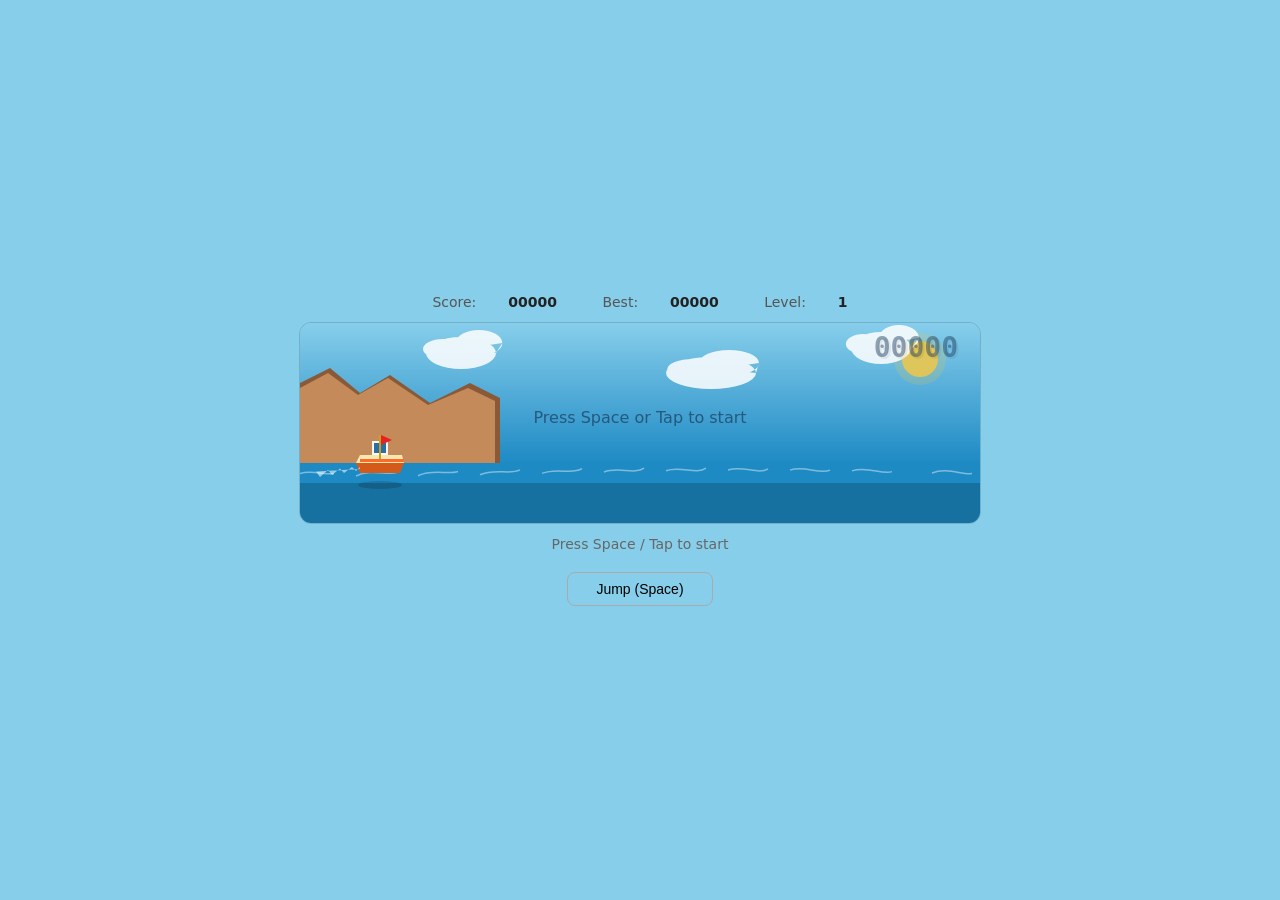
<file: Game.html>
<!DOCTYPE html>
<html lang="en">
<head>
  <meta charset="UTF-8" />
  <meta name="viewport" content="width=device-width, initial-scale=1.0" />
  <title>Lake Powell Boat Runner</title>
  <style>
    * { box-sizing: border-box; margin: 0; padding: 0; }
    body {
      background: #87ceeb;
      display: flex;
      flex-direction: column;
      align-items: center;
      justify-content: center;
      min-height: 100vh;
      font-family: system-ui, sans-serif;
    }
    @media (prefers-color-scheme: dark) {
      body { background: #1a2a3a; }
    }
    #game-wrap { display: flex; flex-direction: column; align-items: center; padding: 1.5rem 0; }
    #score-row { display: flex; gap: 2rem; margin-bottom: 0.75rem; font-size: 14px; color: #555; }
    #score-row span { font-weight: 600; color: #222; }
    @media (prefers-color-scheme: dark) {
      #score-row { color: #aaa; }
      #score-row span { color: #eee; }
    }
    #canvas { border-radius: 12px; border: 1px solid rgba(0,0,0,0.15); display: block; max-width: 100%; }
    #msg { margin-top: 0.75rem; font-size: 14px; color: #666; min-height: 20px; }
    #jump-btn {
      margin-top: 1rem; padding: 8px 28px;
      border: 1px solid #aaa; border-radius: 8px;
      background: transparent; font-size: 14px; cursor: pointer;
    }
    #jump-btn:hover { background: rgba(0,0,0,0.07); }
  </style>
</head>
<body>
<div id="game-wrap">
  <div id="score-row">Score: <span id="score-val">00000</span> &nbsp;&nbsp; Best: <span id="best-val">00000</span> &nbsp;&nbsp; Level: <span id="level-val">1</span></div>
  <canvas id="canvas" width="680" height="200"></canvas>
  <div id="msg">Press Space / Tap to start</div>
  <button id="jump-btn">Jump (Space)</button>
</div>

<script>
const canvas = document.getElementById('canvas');
const ctx = canvas.getContext('2d');
const scoreEl = document.getElementById('score-val');
const bestEl = document.getElementById('best-val');
const levelEl = document.getElementById('level-val');
const msgEl = document.getElementById('msg');

const W = canvas.width, H = canvas.height;
const GROUND_Y = H - 40;
const BOAT_X = 80;

let state = 'idle';
let score = 0, best = 0, frame = 0;
let boatY, velY, isJumping, obstacles, clouds, waves, speed, spawnTimer, spawnInterval;
let particles = [];

function isDark() {
  return window.matchMedia && window.matchMedia('(prefers-color-scheme: dark)').matches;
}

function palette() {
  return isDark() ? {
    sky: '#1a2a3a', water1: '#0d3b5e', water2: '#0a2a45',
    cliff: '#6b4f3a', cliffDark: '#4a3428', sand: '#c8a96e',
    boatBody: '#e8d5a0', boatHull: '#c8722a', boatAccent: '#e85c2a',
    wake: 'rgba(120,200,255,0.35)', rock: '#8a7060', rockDark: '#5a4838',
    buoy: '#e84040', buoyTop: '#fff',
    foam: 'rgba(180,230,255,0.4)', cloud: 'rgba(180,200,220,0.18)',
    sun: '#f5c842', text: '#e8f4ff', shadow: 'rgba(0,0,0,0.4)'
  } : {
    sky: '#87ceeb', water1: '#1e8ac4', water2: '#1670a0',
    cliff: '#c48a5a', cliffDark: '#8a5a38', sand: '#e8c87a',
    boatBody: '#f5e8b0', boatHull: '#d45a1a', boatAccent: '#ff6a2a',
    wake: 'rgba(255,255,255,0.55)', rock: '#a08070', rockDark: '#705040',
    buoy: '#ff3333', buoyTop: '#ffffff',
    foam: 'rgba(255,255,255,0.6)', cloud: 'rgba(255,255,255,0.85)',
    sun: '#f5c842', text: '#1a3a5a', shadow: 'rgba(0,0,0,0.15)'
  };
}

function initGame() {
  boatY = GROUND_Y - 28;
  velY = 0;
  isJumping = false;
  obstacles = [];
  clouds = [{x:200,y:30,w:70},{x:450,y:50,w:90},{x:620,y:25,w:60}];
  waves = Array.from({length:12},(_,i)=>({x:i*62,phase:i*0.5}));
  score = 0; frame = 0; speed = 5; spawnTimer = 0; spawnInterval = 90;
  particles = [];
}

function jump() {
  if (state === 'idle' || state === 'dead') { initGame(); state = 'running'; msgEl.textContent = ''; return; }
  if (state === 'running' && !isJumping) {
    velY = -13;
    isJumping = true;
    for(let i=0;i<6;i++) particles.push({x:BOAT_X,y:GROUND_Y,vx:-1.5+Math.random()*-2,vy:-2-Math.random()*2,life:1,col:'rgba(120,200,255,0.7)'});
  }
}

document.addEventListener('keydown', e => { if(e.code==='Space'){e.preventDefault();jump();} });
document.getElementById('jump-btn').addEventListener('click', jump);
canvas.addEventListener('click', jump);

function spawnObstacle() {
  const type = Math.random() < 0.45 ? 'rock' : (Math.random() < 0.5 ? 'buoy' : 'log');
  let h, w;
  if(type==='rock'){h=18+Math.floor(Math.random()*20);w=20+Math.floor(Math.random()*16);}
  else if(type==='buoy'){h=28;w=14;}
  else{h=14;w=38;}
  obstacles.push({type,x:W+20,y:GROUND_Y-h+4,w,h});
}

function drawSky(p) {
  let grad = ctx.createLinearGradient(0,0,0,GROUND_Y-20);
  grad.addColorStop(0, p.sky);
  grad.addColorStop(1, isDark()?'#0d2030':p.water1);
  ctx.fillStyle = grad;
  ctx.fillRect(0,0,W,GROUND_Y-20);
}

function drawSun(p) {
  ctx.save();
  ctx.beginPath();
  ctx.arc(W-60,36,18,0,Math.PI*2);
  ctx.fillStyle = p.sun;
  ctx.globalAlpha = 0.8;
  ctx.fill();
  ctx.globalAlpha = 0.18;
  ctx.arc(W-60,36,26,0,Math.PI*2);
  ctx.fill();
  ctx.restore();
}

function drawCliffs(p) {
  ctx.fillStyle = p.cliffDark;
  ctx.beginPath();
  ctx.moveTo(0,GROUND_Y-20);
  ctx.lineTo(0,60); ctx.lineTo(30,45); ctx.lineTo(60,70);
  ctx.lineTo(90,52); ctx.lineTo(130,80); ctx.lineTo(170,60);
  ctx.lineTo(200,75); ctx.lineTo(200,GROUND_Y-20);
  ctx.closePath(); ctx.fill();
  ctx.fillStyle = p.cliff;
  ctx.beginPath();
  ctx.moveTo(0,GROUND_Y-20);
  ctx.lineTo(0,65); ctx.lineTo(28,50); ctx.lineTo(58,72);
  ctx.lineTo(88,55); ctx.lineTo(128,82); ctx.lineTo(168,65);
  ctx.lineTo(195,78); ctx.lineTo(195,GROUND_Y-20);
  ctx.closePath(); ctx.fill();
}

function drawWater(p) {
  ctx.fillStyle = p.water1;
  ctx.fillRect(0, GROUND_Y-20, W, 20);
  ctx.fillStyle = p.water2;
  ctx.fillRect(0, GROUND_Y, W, H-GROUND_Y);
  waves.forEach(w => {
    w.x -= speed * 0.4;
    if(w.x < -60) w.x = W + 20;
    ctx.save();
    ctx.strokeStyle = p.foam;
    ctx.lineWidth = 1.5;
    ctx.globalAlpha = 0.7;
    ctx.beginPath();
    ctx.moveTo(w.x, GROUND_Y - 10 + Math.sin(frame*0.06+w.phase)*3);
    ctx.bezierCurveTo(w.x+15,GROUND_Y-16+Math.sin(frame*0.06+w.phase)*2,w.x+30,GROUND_Y-8,w.x+40,GROUND_Y-12+Math.sin(frame*0.06+w.phase+1)*3);
    ctx.stroke();
    ctx.restore();
  });
}

function drawClouds(p) {
  clouds.forEach(c => {
    c.x -= speed * 0.12;
    if(c.x < -100) c.x = W + 60;
    ctx.save();
    ctx.fillStyle = p.cloud;
    ctx.beginPath();
    ctx.ellipse(c.x, c.y, c.w/2, 16, 0, 0, Math.PI*2);
    ctx.ellipse(c.x+18, c.y-10, c.w/3, 13, 0, 0, Math.PI*2);
    ctx.ellipse(c.x-18, c.y-4, c.w/3.5, 10, 0, 0, Math.PI*2);
    ctx.fill();
    ctx.restore();
  });
}

function drawBoat(p) {
  const bx = BOAT_X, by = boatY;
  ctx.save();
  ctx.fillStyle = p.shadow;
  ctx.beginPath();
  ctx.ellipse(bx, GROUND_Y+2, 22, 4, 0, 0, Math.PI*2);
  ctx.fill();
  const wobble = isJumping ? 0 : Math.sin(frame*0.18)*1.2;
  ctx.translate(bx, by+wobble);

  ctx.fillStyle = p.boatHull;
  ctx.beginPath();
  ctx.moveTo(-24,8); ctx.lineTo(24,8);
  ctx.lineTo(20,18); ctx.lineTo(-20,18);
  ctx.closePath(); ctx.fill();

  ctx.fillStyle = p.boatBody;
  ctx.beginPath();
  ctx.moveTo(-20,0); ctx.lineTo(22,0);
  ctx.lineTo(24,8); ctx.lineTo(-24,8);
  ctx.closePath(); ctx.fill();

  ctx.fillStyle = p.boatAccent;
  ctx.fillRect(-20, 4, 44, 3);

  ctx.fillStyle = '#fff';
  ctx.globalAlpha = 0.92;
  ctx.fillRect(-8, -14, 16, 14);
  ctx.globalAlpha = 1;
  ctx.fillStyle = '#2a6ea6';
  ctx.fillRect(-6, -12, 12, 10);

  ctx.fillStyle = '#c8a020';
  ctx.fillRect(-1, -20, 2, 24);

  ctx.fillStyle = '#e82020';
  ctx.beginPath();
  ctx.moveTo(1, -20); ctx.lineTo(12, -15); ctx.lineTo(1,-10);
  ctx.closePath(); ctx.fill();

  ctx.fillStyle = p.wake;
  ctx.beginPath();
  ctx.moveTo(-20, 12);
  for(let i=0;i<4;i++) {
    ctx.lineTo(-24-i*12, 16+i*2);
    ctx.lineTo(-28-i*12, 12+i*1.5);
  }
  ctx.lineTo(-20, 14);
  ctx.closePath(); ctx.fill();

  ctx.restore();
}

function drawObstacle(o, p) {
  ctx.save();
  if(o.type==='rock') {
    ctx.fillStyle = p.rockDark;
    ctx.beginPath();
    ctx.ellipse(o.x+o.w/2+2, o.y+o.h-2, o.w/2, o.h/2.5, 0.1, 0, Math.PI*2);
    ctx.fill();
    ctx.fillStyle = p.rock;
    ctx.beginPath();
    ctx.moveTo(o.x+4, o.y+o.h);
    ctx.lineTo(o.x, o.y+o.h*0.7);
    ctx.lineTo(o.x+o.w*0.3, o.y);
    ctx.lineTo(o.x+o.w*0.7, o.y+o.h*0.15);
    ctx.lineTo(o.x+o.w, o.y+o.h*0.5);
    ctx.lineTo(o.x+o.w-2, o.y+o.h);
    ctx.closePath(); ctx.fill();
    ctx.fillStyle = isDark()?'rgba(255,255,255,0.06)':'rgba(255,255,255,0.22)';
    ctx.beginPath();
    ctx.moveTo(o.x+o.w*0.3, o.y+2);
    ctx.lineTo(o.x+o.w*0.5, o.y+o.h*0.35);
    ctx.lineTo(o.x+o.w*0.2, o.y+o.h*0.4);
    ctx.closePath(); ctx.fill();
  } else if(o.type==='buoy') {
    ctx.fillStyle = isDark()?'rgba(0,0,0,0.3)':'rgba(0,0,0,0.1)';
    ctx.beginPath();
    ctx.ellipse(o.x+o.w/2+2, o.y+o.h+1, 6, 3, 0, 0, Math.PI*2);
    ctx.fill();
    ctx.strokeStyle = '#888';
    ctx.lineWidth = 1.5;
    ctx.beginPath();
    ctx.moveTo(o.x+o.w/2, o.y+o.h-2);
    ctx.lineTo(o.x+o.w/2, GROUND_Y+2);
    ctx.stroke();
    ctx.fillStyle = p.buoy;
    ctx.beginPath();
    ctx.arc(o.x+o.w/2, o.y+o.h/2, o.w/2, 0, Math.PI*2);
    ctx.fill();
    ctx.fillStyle = p.buoyTop;
    ctx.fillRect(o.x+3, o.y, o.w-6, 8);
    ctx.fillStyle = p.buoy;
    ctx.beginPath();
    ctx.arc(o.x+o.w/2, o.y+4, o.w/2-4, 0, Math.PI*2);
    ctx.fill();
  } else {
    ctx.fillStyle = '#7a5a30';
    ctx.beginPath();
    ctx.roundRect(o.x, o.y+2, o.w, o.h-2, 5);
    ctx.fill();
    ctx.fillStyle = '#5a4020';
    for(let i=0;i<3;i++) { ctx.fillRect(o.x+6+i*10, o.y+2, 3, o.h-2); }
    ctx.fillStyle = '#9a7a50';
    ctx.fillRect(o.x, o.y+2, o.w, 3);
  }
  ctx.restore();
}

function drawParticles() {
  particles.forEach(pt => {
    ctx.save();
    ctx.globalAlpha = pt.life * 0.8;
    ctx.fillStyle = pt.col;
    ctx.beginPath();
    ctx.arc(pt.x, pt.y, 4*pt.life, 0, Math.PI*2);
    ctx.fill();
    ctx.restore();
    pt.x += pt.vx; pt.y += pt.vy; pt.vy += 0.2; pt.life -= 0.05;
  });
  particles = particles.filter(pt => pt.life > 0);
}

function drawDeadScreen(p) {
  ctx.save();
  ctx.fillStyle = isDark()?'rgba(0,0,0,0.55)':'rgba(0,0,0,0.28)';
  ctx.fillRect(0,0,W,H);
  ctx.fillStyle = p.text;
  ctx.font = '600 22px system-ui, sans-serif';
  ctx.textAlign = 'center';
  ctx.fillText('Game Over!', W/2, H/2-18);
  ctx.font = '14px system-ui, sans-serif';
  ctx.globalAlpha = 0.7;
  ctx.fillText('Score: ' + score + '  |  Best: ' + best, W/2, H/2+10);
  ctx.fillText('Space / Tap to play again', W/2, H/2+34);
  ctx.restore();
}

function loop() {
  const p = palette();
  ctx.clearRect(0,0,W,H);
  drawSky(p); drawSun(p); drawCliffs(p); drawClouds(p); drawWater(p);

  if(state === 'running') {
    frame++;
    score = Math.floor(frame / 6);
    scoreEl.textContent = String(score).padStart(5,'0');
    const level = Math.floor(score / 200) + 1;
    levelEl.textContent = level;
    speed = 5 + level * 0.9;
    spawnInterval = Math.max(42, 90 - level * 7);

    boatY += velY;
    velY += 0.72;
    if(boatY >= GROUND_Y - 28) { boatY = GROUND_Y - 28; velY = 0; isJumping = false; }

    spawnTimer++;
    if(spawnTimer >= spawnInterval) { spawnObstacle(); spawnTimer = 0; }
    obstacles.forEach(o => o.x -= speed);
    obstacles = obstacles.filter(o => o.x > -60);

    for(let o of obstacles) {
      const margin = 8;
      if(BOAT_X+18-margin > o.x+margin && BOAT_X-18+margin < o.x+o.w-margin && boatY+10 > o.y+margin && boatY < o.y+o.h-margin) {
        state = 'dead';
        if(score > best) { best = score; bestEl.textContent = String(best).padStart(5,'0'); }
        for(let i=0;i<16;i++) particles.push({x:BOAT_X,y:boatY,vx:-4+Math.random()*8,vy:-6-Math.random()*4,life:1,col:`hsl(${Math.random()*40+10},80%,60%)`});
        msgEl.textContent = '';
        break;
      }
    }
  }

  obstacles.forEach(o => drawObstacle(o, p));
  drawBoat(p);
  drawParticles();

  ctx.save();
  ctx.fillStyle = isDark()?'rgba(255,255,255,0.07)':'rgba(0,0,0,0.06)';
  ctx.font = 'bold 28px monospace';
  ctx.textAlign = 'right';
  ctx.fillText(String(score).padStart(5,'0'), W-20, 36);
  ctx.fillStyle = p.text;
  ctx.globalAlpha = 0.45;
  ctx.fillText(String(score).padStart(5,'0'), W-22, 34);
  ctx.restore();

  if(state === 'dead') drawDeadScreen(p);
  if(state === 'idle') {
    ctx.save();
    ctx.fillStyle = palette().text;
    ctx.font = '500 16px system-ui, sans-serif';
    ctx.textAlign = 'center';
    ctx.globalAlpha = 0.7;
    ctx.fillText('Press Space or Tap to start', W/2, H/2);
    ctx.restore();
  }

  requestAnimationFrame(loop);
}

initGame();
loop();
</script>
</body>
</html>
</file>
